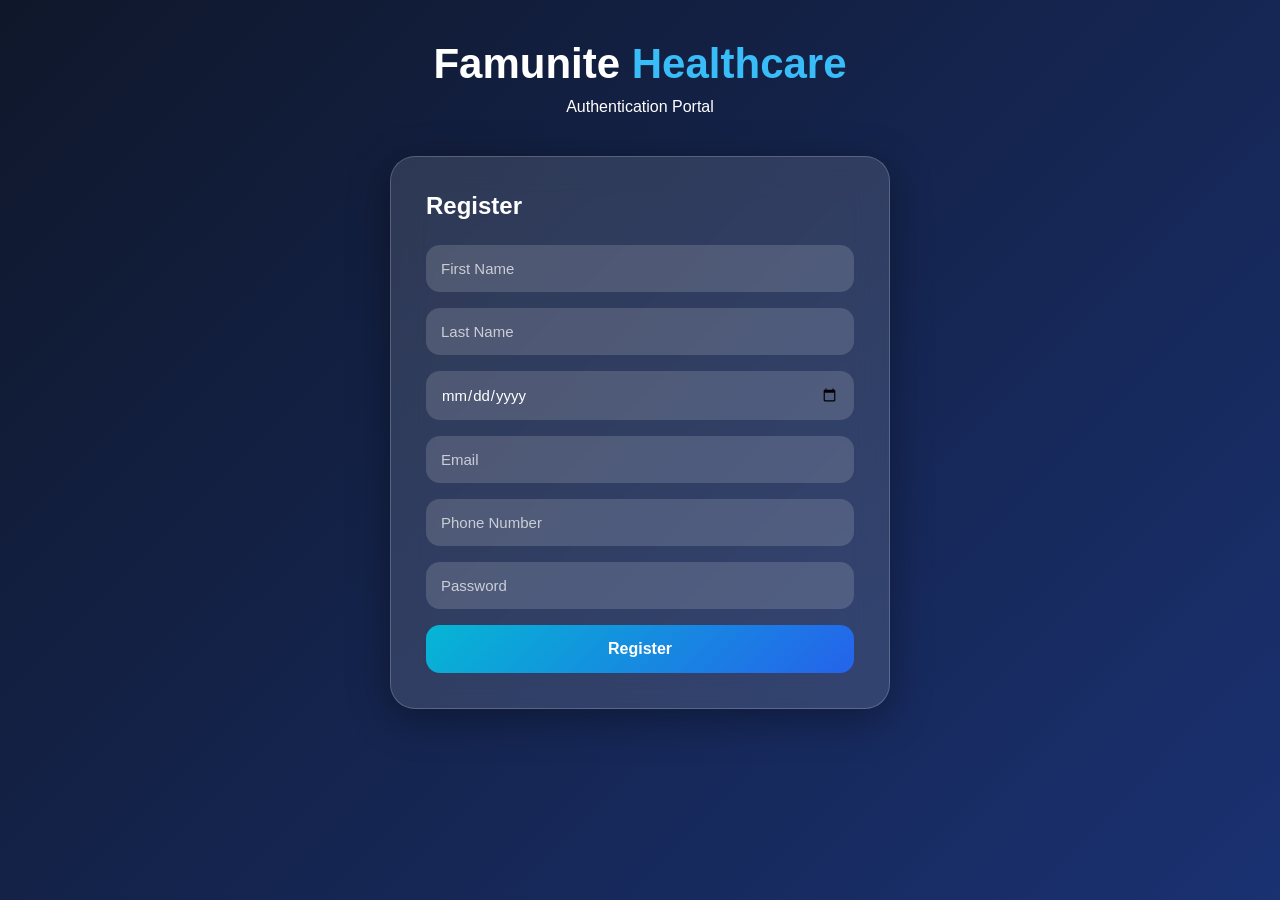
<file: index.html>
<!DOCTYPE html>
<html lang="en">

<head>

  <meta charset="UTF-8" />

  <meta
    name="viewport"
    content="width=device-width, initial-scale=1.0"
  />

  <title>Famunite Healthcare</title>

  <style>

    *{
      margin:0;
      padding:0;
      box-sizing:border-box;
      font-family:Arial, Helvetica, sans-serif;
    }

    body{
      min-height:100vh;
      background:linear-gradient(
        135deg,
        #0f172a,
        #1e3a8a,
        #2563eb,
        #38bdf8
      );
      background-size:400% 400%;
      animation:gradientMove 10s ease infinite;
      padding:40px;
    }

    @keyframes gradientMove{

      0%{
        background-position:0% 50%;
      }

      50%{
        background-position:100% 50%;
      }

      100%{
        background-position:0% 50%;
      }

    }

    .main-title{
      text-align:center;
      color:white;
      margin-bottom:40px;
    }

    .main-title h1{
      font-size:42px;
      margin-bottom:10px;
    }

    .main-title span{
      color:#38bdf8;
    }

    .container{
      width:100%;
      max-width:500px;
      margin:auto;
    }

    .card{
      background:rgba(255,255,255,0.12);
      backdrop-filter:blur(18px);
      border-radius:25px;
      padding:35px;
      border:1px solid rgba(255,255,255,0.2);
      box-shadow:0 10px 40px rgba(0,0,0,0.35);
      animation:fadeIn 0.7s ease;
    }

    @keyframes fadeIn{

      from{
        opacity:0;
        transform:translateY(20px);
      }

      to{
        opacity:1;
        transform:translateY(0);
      }

    }

    h2{
      color:white;
      margin-bottom:25px;
    }

    .input-group{
      display:flex;
      flex-direction:column;
      gap:16px;
    }

    input{
      padding:15px;
      border:none;
      outline:none;
      border-radius:14px;
      background:rgba(255,255,255,0.15);
      color:white;
      font-size:15px;
    }

    input::placeholder{
      color:rgba(255,255,255,0.7);
    }

    button{
      padding:15px;
      border:none;
      border-radius:14px;
      background:linear-gradient(
        135deg,
        #06b6d4,
        #2563eb
      );
      color:white;
      font-size:16px;
      font-weight:bold;
      cursor:pointer;
      transition:0.3s;
    }

    button:hover{
      transform:translateY(-3px);
    }

    .link-btn{
      background:none;
      border:none;
      color:#38bdf8;
      margin-top:10px;
      cursor:pointer;
    }

    #otp-section,
    #login-section,
    #forgot-section,
    #reset-section,
    #user-section{
      display:none;
    }

    .profile-box{
      display:grid;
      grid-template-columns:1fr 1fr;
      gap:15px;
      margin-top:20px;
    }

    .profile-item{
      background:rgba(255,255,255,0.08);
      padding:15px;
      border-radius:15px;
    }

    .profile-item h3{
      color:#38bdf8;
      margin-bottom:8px;
      font-size:14px;
    }

    .profile-item p{
      color:white;
      font-size:15px;
    }

  </style>

</head>

<body>

  <div class="main-title">

    <h1>
      Famunite <span>Healthcare</span>
    </h1>

    <p style="color:white;">
      Authentication Portal
    </p>

  </div>

  <div class="container">

    <!-- REGISTER -->

    <div
      class="card"
      id="register-section"
    >

      <h2>Register</h2>

      <div class="input-group">

        <input
          id="first_name"
          type="text"
          placeholder="First Name"
        >

        <input
          id="last_name"
          type="text"
          placeholder="Last Name"
        >

        <input
          id="DOB"
          type="date"
        >

        <input
          id="email"
          type="email"
          placeholder="Email"
        >

        <input
          id="phone"
          type="text"
          placeholder="Phone Number"
        >

        <input
          id="password"
          type="password"
          placeholder="Password"
        >

        <button onclick="register()">
          Register
        </button>

      </div>

    </div>



    <!-- OTP -->

    <div
      class="card"
      id="otp-section"
    >

      <h2>Verify OTP</h2>

      <div class="input-group">

        <input
          id="otp_email"
          type="email"
          placeholder="Email"
        >

        <input
          id="otp"
          type="text"
          placeholder="Enter OTP"
        >

        <button onclick="verifyOtp()">
          Verify OTP
        </button>

        <button onclick="resendOtp()">
          Resend OTP
        </button>

      </div>

    </div>



    <!-- LOGIN -->

    <div
      class="card"
      id="login-section"
    >

      <h2>Login</h2>

      <div class="input-group">

        <input
          id="login_email"
          type="email"
          placeholder="Email"
        >

        <input
          id="login_password"
          type="password"
          placeholder="Password"
        >

        <button onclick="login()">
          Login
        </button>

        <button
          class="link-btn"
          onclick="showForgotPassword()"
        >
          Forgot Password?
        </button>

      </div>

    </div>



    <!-- FORGOT PASSWORD -->

    <div
      class="card"
      id="forgot-section"
    >

      <h2>Forgot Password</h2>

      <div class="input-group">

        <input
          id="forgot_email"
          type="email"
          placeholder="Enter Email"
        >

        <button onclick="forgotPassword()">
          Send OTP
        </button>

      </div>

    </div>



    <!-- RESET PASSWORD -->

    <div
      class="card"
      id="reset-section"
    >

      <h2>Reset Password</h2>

      <div class="input-group">

        <input
          id="reset_email"
          type="email"
          placeholder="Email"
        >

        <input
          id="reset_otp"
          type="text"
          placeholder="OTP"
        >

        <input
          id="new_password"
          type="password"
          placeholder="New Password"
        >

        <input
          id="confirm_new_password"
          type="password"
          placeholder="Confirm Password"
        >

        <button onclick="resetPassword()">
          Reset Password
        </button>

      </div>

    </div>



    <!-- USER DETAILS -->

    <div
      class="card"
      id="user-section"
    >

      <h2>User Details</h2>

      <div class="profile-box">

        <div class="profile-item">
          <h3>First Name</h3>
          <p id="user_first_name">-</p>
        </div>

        <div class="profile-item">
          <h3>Last Name</h3>
          <p id="user_last_name">-</p>
        </div>

        <div class="profile-item">
          <h3>Email</h3>
          <p id="user_email">-</p>
        </div>

        <div class="profile-item">
          <h3>Phone</h3>
          <p id="user_phone">-</p>
        </div>

        <div class="profile-item">
          <h3>DOB</h3>
          <p id="user_dob">-</p>
        </div>

        <div class="profile-item">
          <h3>Role</h3>
          <p id="user_role">-</p>
        </div>

      </div>

      <br>

      <button onclick="logout()">
        Logout
      </button>

    </div>

  </div>

  <script src="app.js"></script>

</body>

</html>
</file>
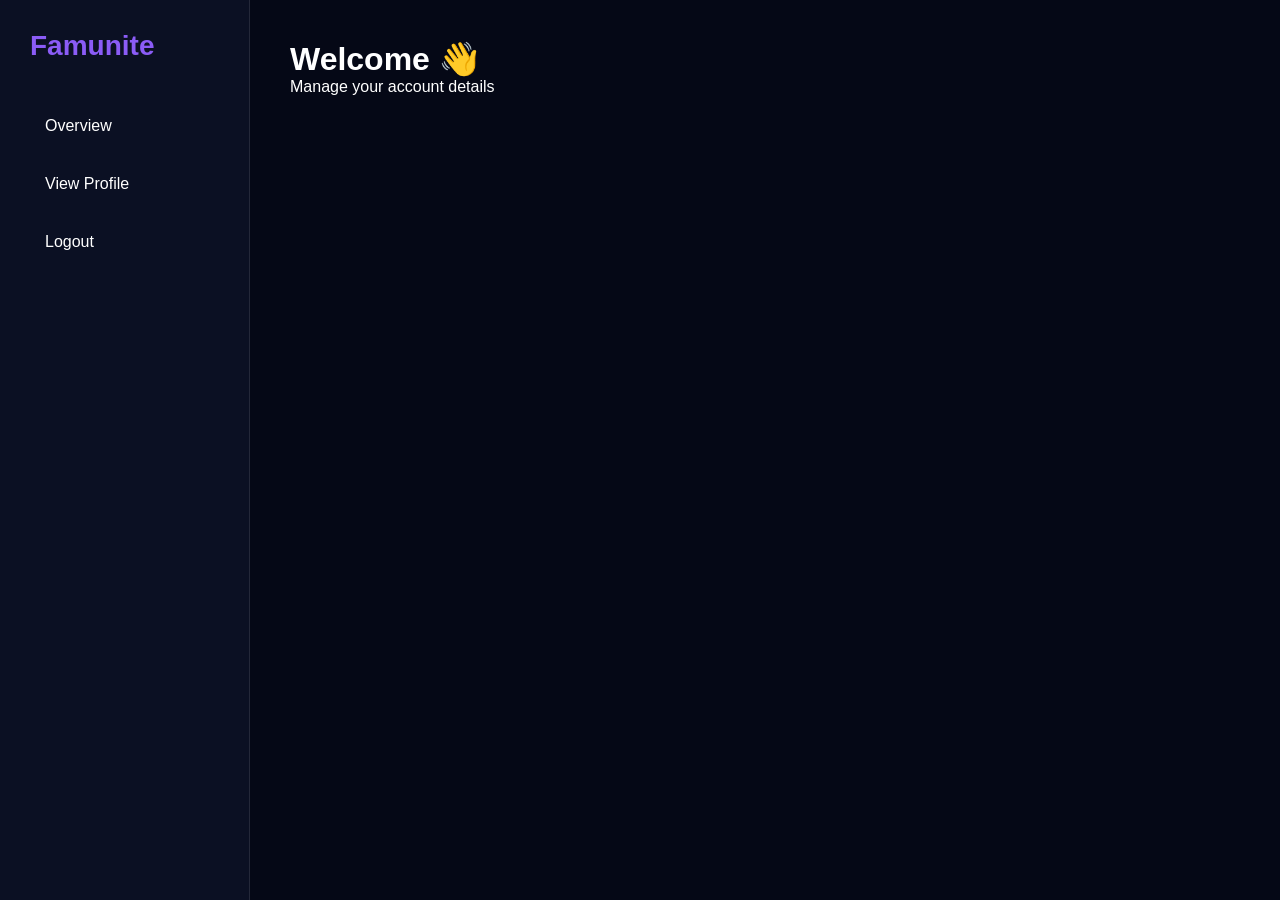
<file: dashboard.html>
<!DOCTYPE html>
<html lang="en">

<head>

  <meta charset="UTF-8">

  <meta
    name="viewport"
    content="width=device-width, initial-scale=1.0"
  >

  <title>Dashboard</title>

  <link
    rel="stylesheet"
    href="dashboard.css"
  >

</head>

<body>

  <div class="dashboard">

    <!-- SIDEBAR -->

    <div class="sidebar">

      <div class="logo">
        Famunite
      </div>

      <ul>

        <li onclick="showOverview()">
          Overview
        </li>

        <li onclick="showProfile()">
          View Profile
        </li>

        <li onclick="logout()">
          Logout
        </li>

      </ul>

    </div>



    <!-- MAIN -->

    <div class="main-content">

      <!-- OVERVIEW -->

      <div id="overview-section">

        <h1>
          Welcome 👋
        </h1>

        <p>
          Manage your account details
        </p>

      </div>



      <!-- PROFILE -->

      <div
        id="profile-section"
        style="display:none;"
      >

        <div class="profile-card">

          <div class="top-section">

            <div class="avatar">
              PK
            </div>

            <div>

              <h2 id="profile_name">
                Loading...
              </h2>

              <p id="profile_email">
                Loading...
              </p>

            </div>

          </div>



          <div class="profile-grid">

            <div class="box">

              <h3>
                First Name
              </h3>

              <p id="first_name">
                -
              </p>

            </div>

            <div class="box">

              <h3>
                Last Name
              </h3>

              <p id="last_name">
                -
              </p>

            </div>

            <div class="box">

              <h3>
                Email
              </h3>

              <p id="email">
                -
              </p>

            </div>

            <div class="box">

              <h3>
                Phone
              </h3>

              <p id="phone">
                -
              </p>

            </div>

            <div class="box">

              <h3>
                DOB
              </h3>

              <p id="dob">
                -
              </p>

            </div>

            <div class="box">

              <h3>
                Role
              </h3>

              <p id="role">
                -
              </p>

            </div>

          </div>

        </div>

      </div>

    </div>

  </div>

  <script src="dashboard.js"></script>

</body>

</html>
</file>
<file: dashboard.css>
*{
    margin:0;
    padding:0;
    box-sizing:border-box;
    font-family:Arial;
  }
  
  body{
    background:#050816;
    color:white;
  }
  
  .dashboard{
    display:flex;
    min-height:100vh;
  }
  
  .sidebar{
    width:250px;
    background:#0b1023;
    padding:30px;
    border-right:1px solid rgba(255,255,255,0.1);
  }
  
  .logo{
    font-size:28px;
    font-weight:bold;
    margin-bottom:40px;
    color:#8b5cf6;
  }
  
  .sidebar ul{
    list-style:none;
  }
  
  .sidebar li{
    padding:15px;
    margin-bottom:10px;
    border-radius:12px;
    cursor:pointer;
    transition:0.3s;
  }
  
  .sidebar li:hover{
    background:#1e293b;
  }
  
  .main-content{
    flex:1;
    padding:40px;
  }
  
  .profile-card{
    background:#0b1023;
    padding:30px;
    border-radius:25px;
    border:1px solid rgba(255,255,255,0.08);
  }
  
  .top-section{
    display:flex;
    align-items:center;
    gap:20px;
    margin-bottom:40px;
  }
  
  .avatar{
    width:80px;
    height:80px;
    border-radius:50%;
    background:#8b5cf6;
    display:flex;
    justify-content:center;
    align-items:center;
    font-size:28px;
    font-weight:bold;
  }
  
  .profile-grid{
    display:grid;
    grid-template-columns:repeat(auto-fit,minmax(250px,1fr));
    gap:20px;
  }
  
  .box{
    background:#111827;
    padding:20px;
    border-radius:18px;
  }
  
  .box h3{
    color:#8b5cf6;
    margin-bottom:10px;
  }
</file>
